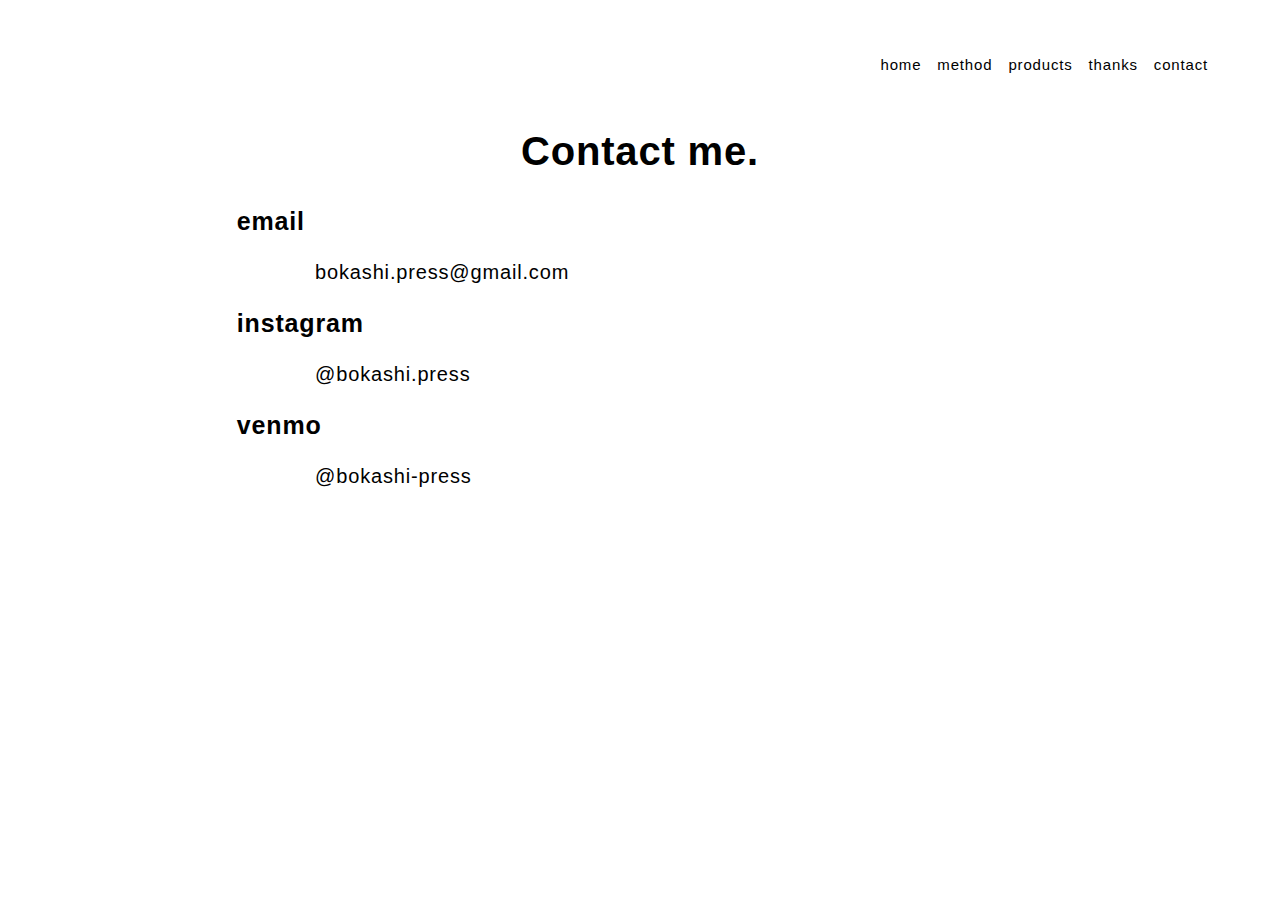
<file: contact.html>
<!DOCTYPE html>
<html>

  <head>
    <title>bokashi press - contact</title>
    <link rel="stylesheet" type="text/css" href="css/style.css">
  </head>

  <body>
    <ul class="menu">
      <li><a href="contact.html">contact</a></li>
      <li><a href="thanks.html">thanks</a></li>
      <li><a href="products.html">products</a></li>
      <li><a href="method.html">method</a></li>
      <li><a href="index.html">home</a></li>
    </ul>
    <h2>Contact me.</h2>
    <h3>email</h3><ul>
      <li>
        <p>bokashi.press@gmail.com</p>
      </li>
    </ul>
    <h3>instagram</h3><ul>
      <li><a href="https://www.instagram.com/bokashi.press/">
          <p>@bokashi.press</p>
        </a></li>
    </ul>
    <h3>venmo</h3><ul>
      <li><a href="https://venmo.com/bokashi-press">
          <p>@bokashi-press</p>
        </a></li>
  </body>
</file>
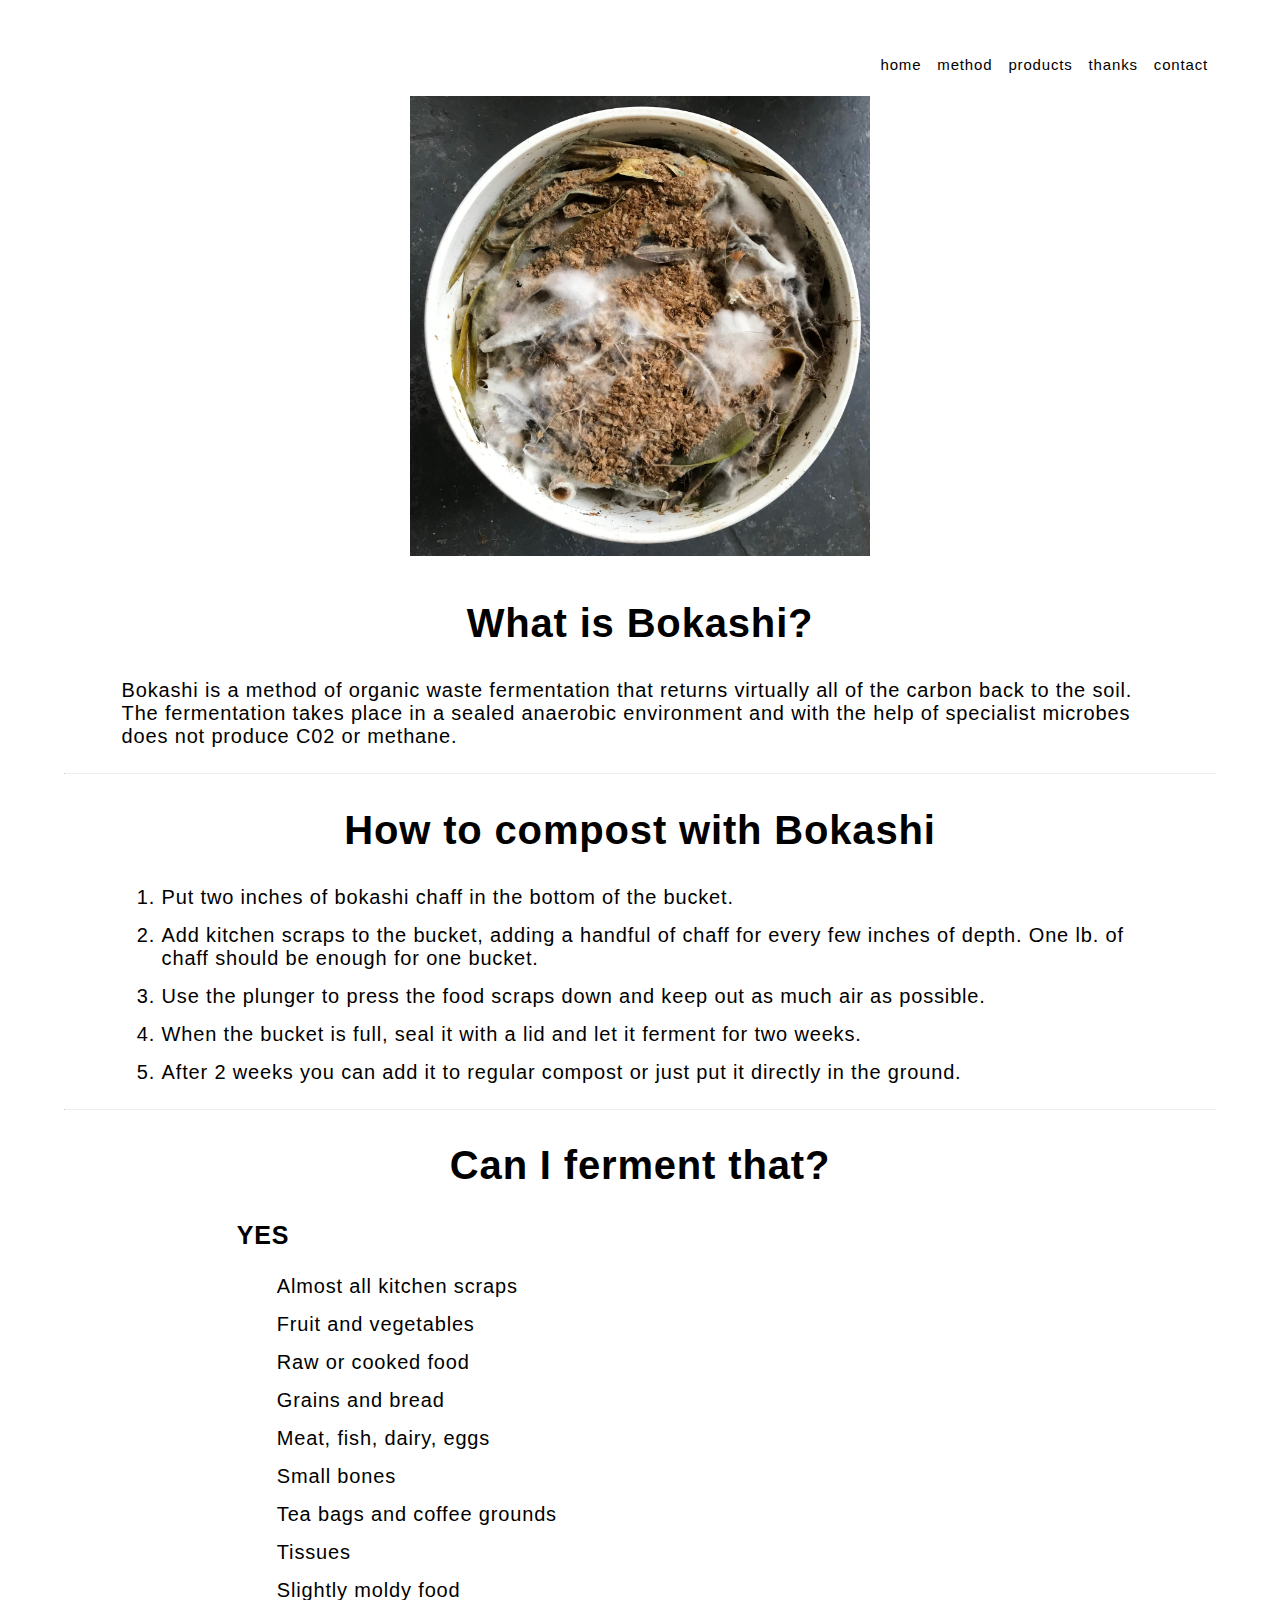
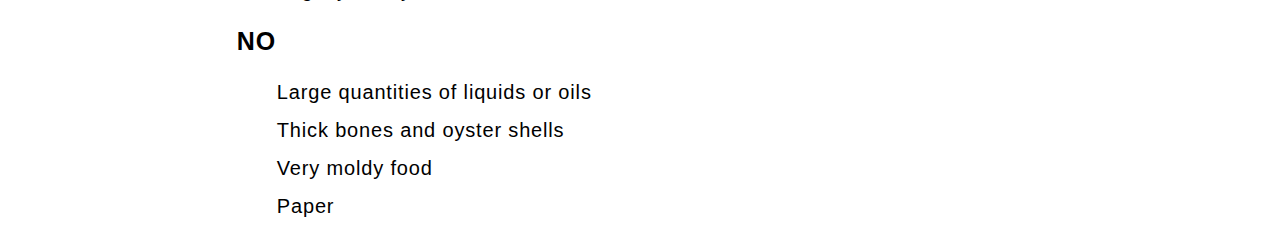
<file: method.html>
<!DOCTYPE html>
<html>

  <head>
    <title>bokashi press</title>
    <link rel="stylesheet" type="text/css" href="css/style.css">
  </head>

  <body>
    <ul class="menu">
      <li><a href="contact.html">contact</a></li>
      <li><a href="thanks.html">thanks</a></li>
      <li><a href="products.html">products</a></li>
      <li><a href="method.html">method</a></li>
      <li><a href="index.html">home</a></li>
    </ul>
    <img src="images/002.jpg" alt="(fermented kitchen scraps)" width="460" height="auto">
    <h2>What is Bokashi?</h2>
    <p>Bokashi is a method of organic waste fermentation that returns virtually all of the carbon back to the soil. The fermentation takes place in a sealed anaerobic environment and with the help of specialist microbes does not produce C02 or methane.</p>
    <hr>
    <h2>How to compost with Bokashi</h2>
    <ol>
      <li>Put two inches of bokashi chaff in the bottom of the bucket.</li>
      <li>Add kitchen scraps to the bucket, adding a handful of chaff for every few inches of depth. One lb. of chaff should be enough for one bucket.</li>
      <li>Use the plunger to press the food scraps down and keep out as much air as possible.</li>
      <li>When the bucket is full, seal it with a lid and let it ferment for two weeks.</li>
      <li>After 2 weeks you can add it to regular compost or just put it directly in the ground.</li>
    </ol>
    <hr>
    <h2>Can I ferment that?</h2>
    <h3>YES</h3>
    <ul>
      <li>Almost all kitchen scraps</li>
      <li>Fruit and vegetables</li>
      <li>Raw or cooked food</li>
      <li>Grains and bread</li>
      <li>Meat, fish, dairy, eggs</li>
      <li>Small bones</li>
      <li>Tea bags and coffee grounds</li>
      <li>Tissues</li>
      <li>Slightly moldy food</li>
    </ul>
    <h3>NO</h3>
    <ul>
      <li>Large quantities of liquids or oils</li>
      <li>Thick bones and oyster shells</li>
      <li>Very moldy food</li>
      <li>Paper</li>
    </ul>
  </body>
</file>
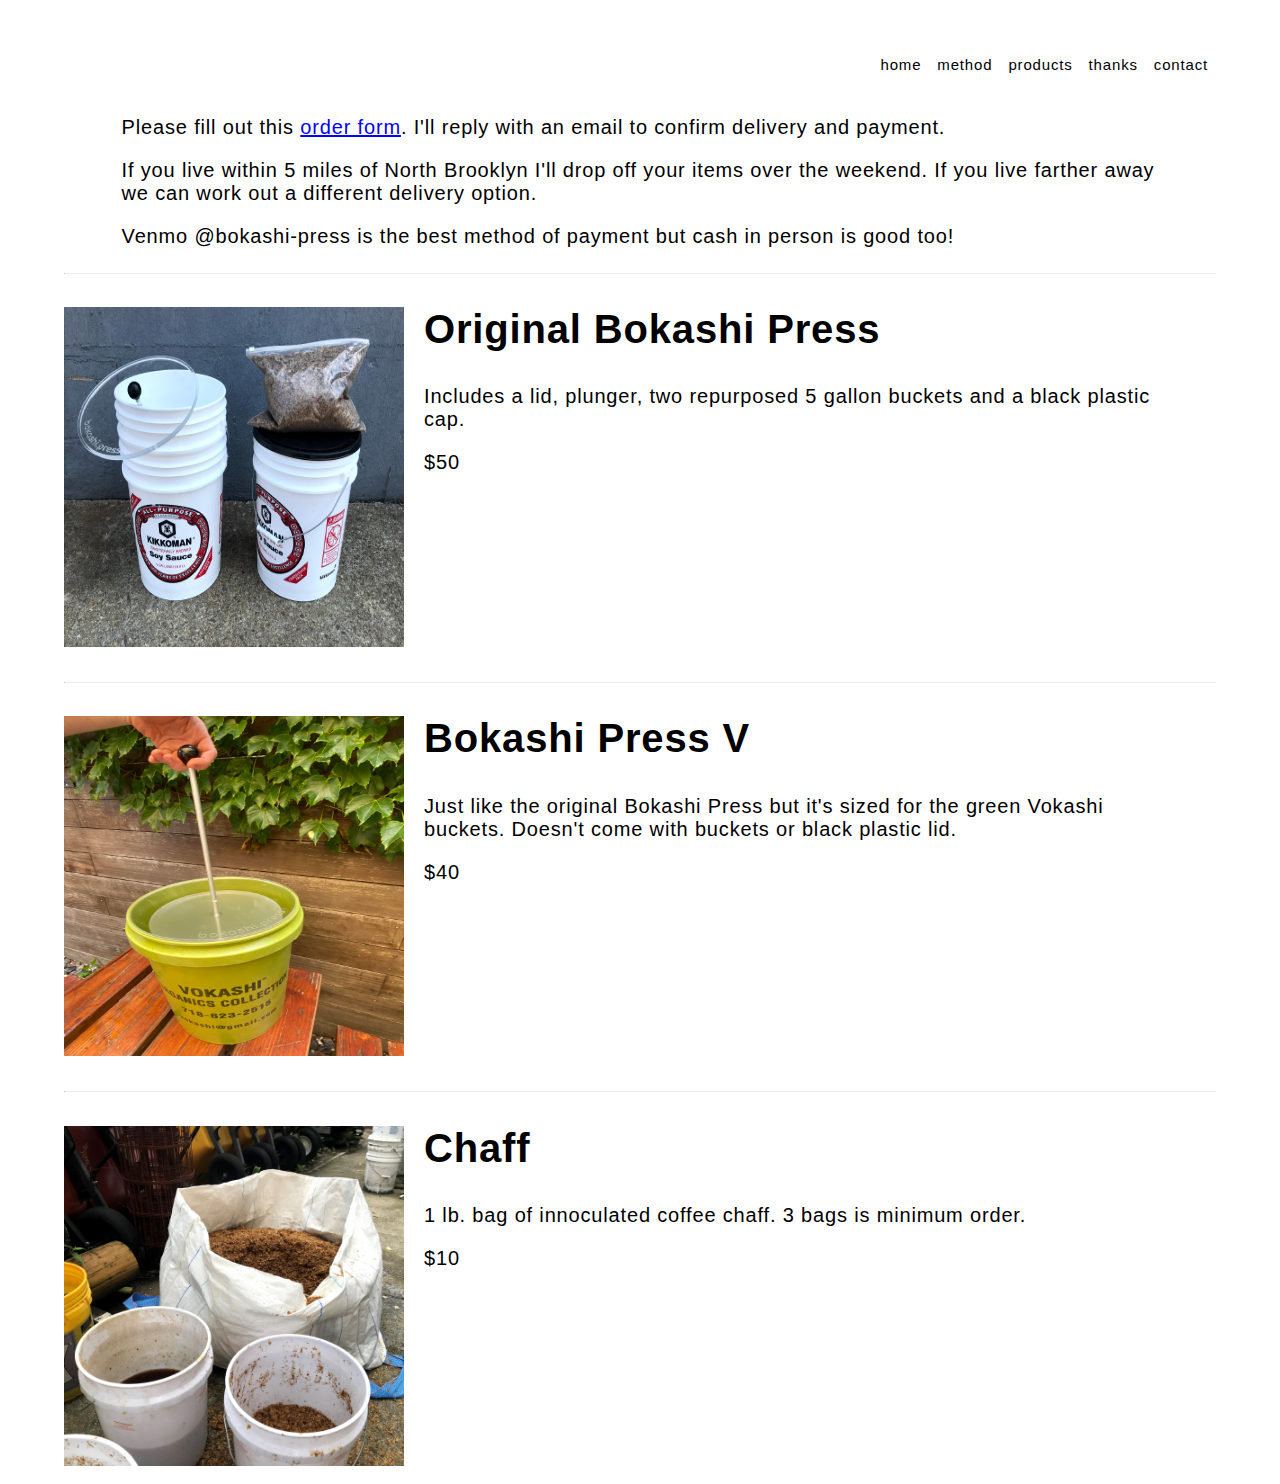
<file: products.html>
<!DOCTYPE html>
<html>

  <head>
    <title>bokashi press - products</title>
    <link rel="stylesheet" type="text/css" href="css/style.css">
  </head>

  <body>
    <ul class="menu">
      <li><a href="contact.html">contact</a></li>
      <li><a href="thanks.html">thanks</a></li>
      <li><a href="products.html">products</a></li>
      <li><a href="method.html">method</a></li>
      <li><a href="index.html">home</a></li>
    </ul>
    <p>Please fill out this <a target="_blank" style = "color: blue; text-decoration: underline" href="https://forms.gle/LTDmhixQr7xxvtUd9">order form</a>. I'll reply with an email to confirm delivery and payment.</p>
    <p>If you live within 5 miles of North Brooklyn I'll drop off your items over the weekend. If you live farther away we can work out a different delivery option.</p>
    <p>Venmo <a target="_blank" href="https://venmo.com/bokashi-press">@bokashi-press</a> is the best method of payment but cash in person is good too!</p>
    <hr>
    <div class="product">
      <img src="images/001.jpg" alt="(Bokashi Press Fermenting System)" width="340" height="340">
      <div>
        <h2>Original Bokashi Press</h2>
        <p>Includes a lid, plunger, two repurposed 5 gallon buckets and a black plastic cap.</p>
        <p>$50</p>
      </div>
    </div>
    <hr>
    <div class="product">
      <img src="images/006.jpg" alt="(Bokashi Press for Vokashi)" width="340" height="340">
      <div>
        <h2>Bokashi Press V</h2>
        <p>Just like the original Bokashi Press but it's sized for the green Vokashi buckets. Doesn't come with buckets or black plastic lid.</p>
        <p>$40</p>
      </div>
    </div>
    <hr>
    <div class="product">
      <img src="images/005.jpg" alt="(Bokashi Chaff)" width="340" height="340">
      <div>
        <h2>Chaff</h2>
        <p>1 lb. bag of innoculated coffee chaff. 3 bags is minimum order.</p>
        <p>$10</p>
      </div>
    </div>
    
  </body>
</file>
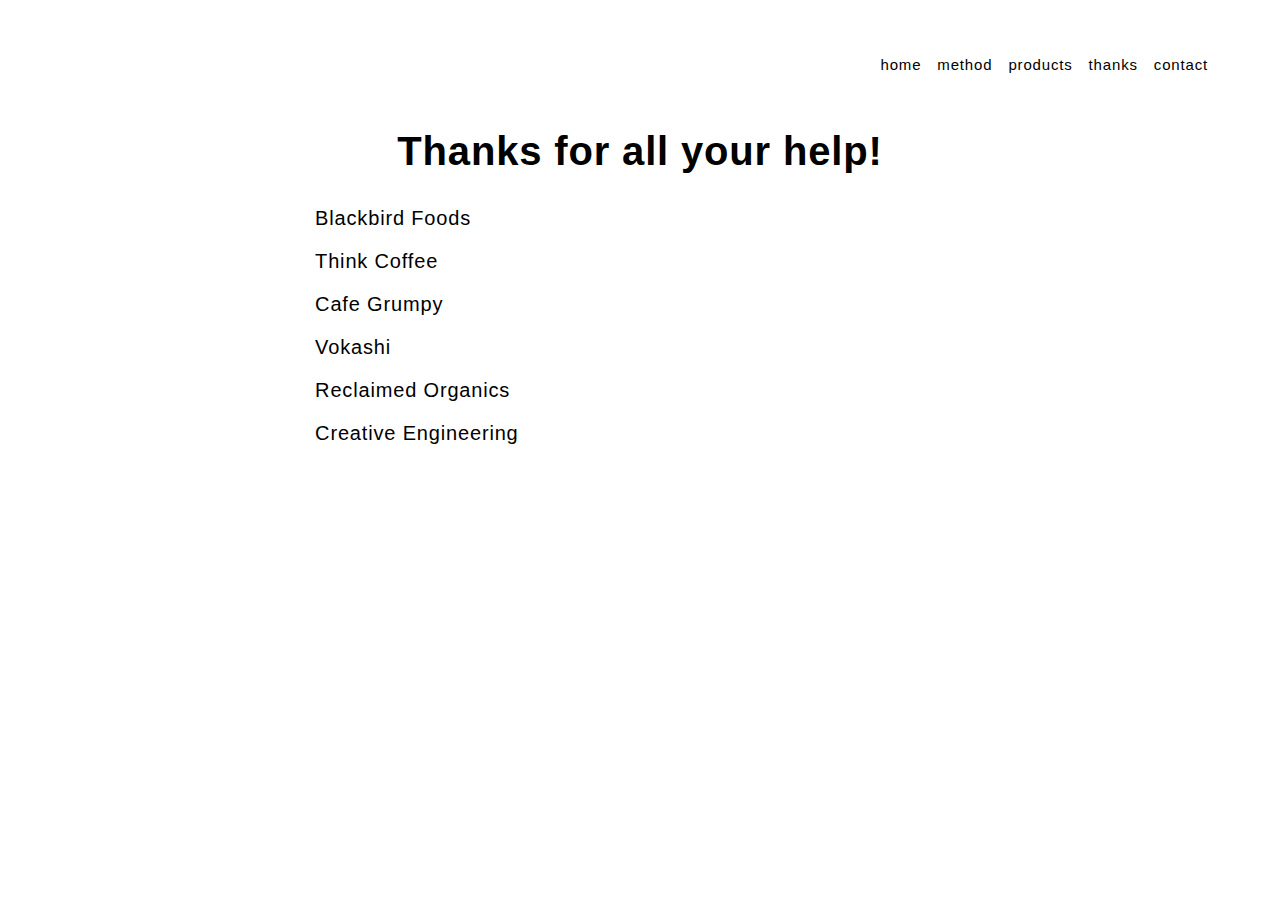
<file: thanks.html>
<!DOCTYPE html>
<html>

  <head>
    <title>bokashi press</title>
    <link rel="stylesheet" type="text/css" href="css/style.css">
  </head>

  <body>
    <ul class="menu">
      <li><a href="contact.html">contact</a></li>
      <li><a href="thanks.html">thanks</a></li>
      <li><a href="products.html">products</a></li>
      <li><a href="method.html">method</a></li>
      <li><a href="index.html">home</a></li>
    </ul>
    <h2>Thanks for all your help!</h2>
    <ul>
      <li><a href="https://www.blackbirdfoods.com/">
          <p>Blackbird Foods</p>
        </a></li>
      <li><a href="https://thinkcoffee.com/">
          <p>Think Coffee</p>
        </a></li>
      <li><a href="https://cafegrumpy.com/">
          <p>Cafe Grumpy</p>
        </a></li>
      <li><a href="https://vokashi.com/">
          <p>Vokashi</p>
        </a></li>
      <li><a href="https://www.reclaimedorganics.org/">
          <p>Reclaimed Organics</p>
        </a></li>
      <li><a href="https://www.creativenyc.com/">
          <p>Creative Engineering</p>
        </a></li>
    </ul>
  </body>
</file>
<file: css/style.css>
body {
  font-family: Comfortaa, Helvetica, sans-serif;
  font-size: 50px;
  padding-top: 40px;
  background: white;
  text-align: center;
  margin-left: 5%;
  margin-right: 5%;
  letter-spacing: .03ch;
}

img {
  font-family: sans-serif;
  font-size: 20px;
}

hr {
  border-top: 5px;
}

h1 {
  padding: 0px;
  margin-top: 40px;
}

h2 {
  font-size: 40px;
  margin-left: 5%;
  margin-right: 5%;
}

h3 {
  font-size: 25px;
  text-align: left;
  margin-left: 15%;
  margin-right: 15%;
  border-bottom-style: none;
}

p {
  font-size: 20px;
  text-align: left;
  margin-left: 5%;
  margin-right: 5%;
}

a {
  text-decoration: none;
  color: #000;
}

ol {
  font-size: 20px;
  text-align: left;
  margin-left: 5%;
  margin-right: 5%;
}

ul {
  list-style-type: none;
  font-size: 20px;
  text-align: left;
  margin-left: 15%;
  margin-right: 15%;
}

li {
  margin-bottom: 15px;
}

ul.menu {
  list-style-type: none;
  margin: 0;
  padding: 0;
  overflow: hidden;
}

ul.menu li {
  float: right;
}

ul.menu li a {
  font-size: 15px;
  display: block;
  padding: 8px;
  background-color: none;
}

.contact {
  text-align: center;
}

text-align: left;
margin-left:5%;
margin-right:5%;
}

ul {
  font-size: 20px;
  text-align: left;
  margin-left: 15%;
  margin-right: 15%;
}

li {
  margin-bottom: 15px;
}

.contact {
  text-align: center;
}

.product {
  display: block;
  background-color: none;
  height: 350px;
}

.product img {
  margin-right: 20px;
  float: left;
  max-width: 60%;
}

.product div {
  display: inline;
  text-align: left;
}
</file>
